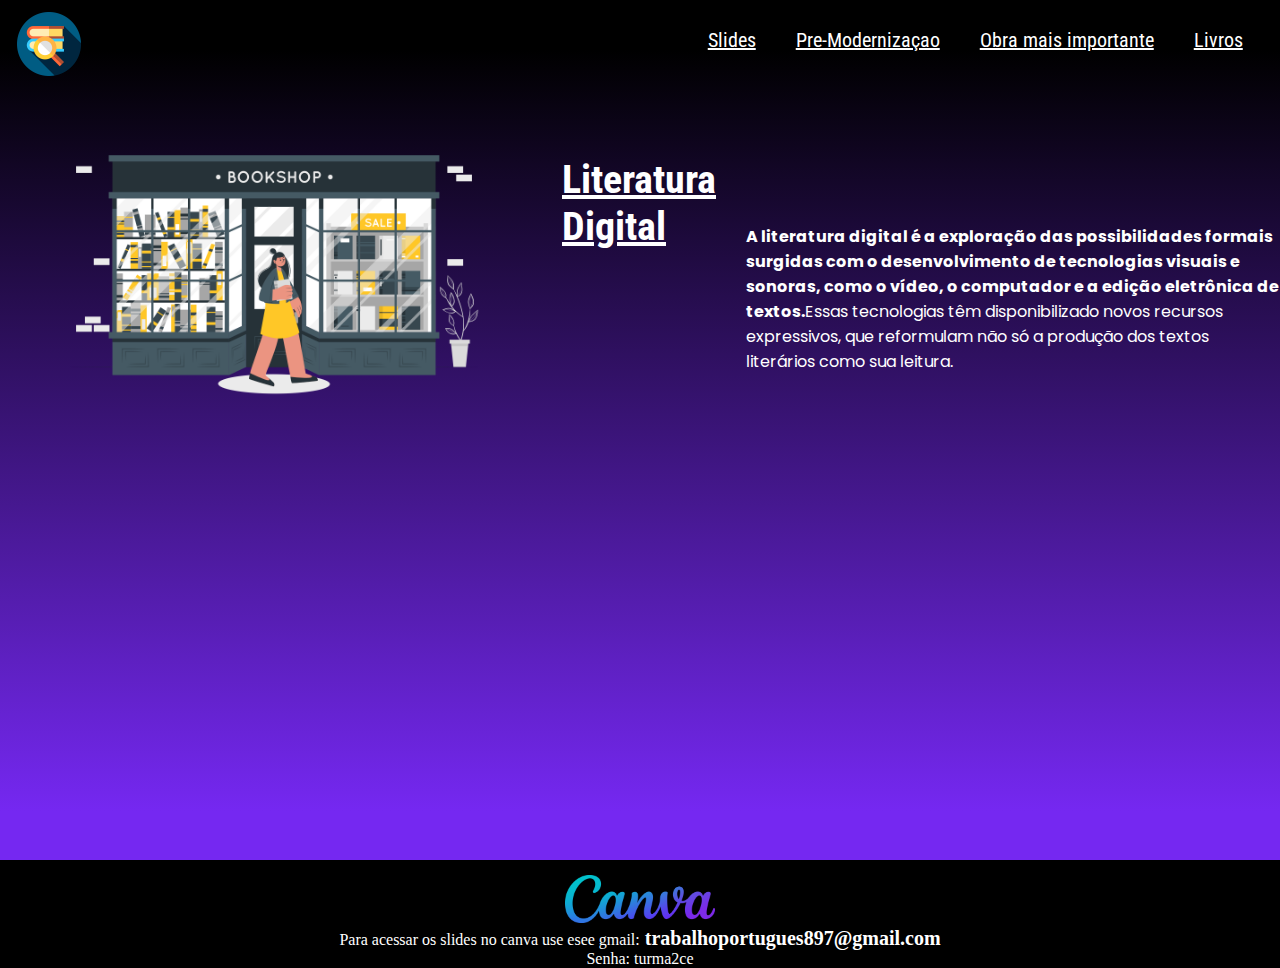
<file: index.html>
<!DOCTYPE html>
<html lang="pt-br">
<head>
    <meta charset="UTF-8">
   <link rel="stylesheet" href="style.css">
    <title>Portugues</title>
    <link rel="preconnect" href="https://fonts.googleapis.com">
<link rel="preconnect" href="https://fonts.gstatic.com" crossorigin>
<link href="https://fonts.googleapis.com/css2?family=Oswald&family=Poppins&display=swap" rel="stylesheet">
<link rel="preconnect" href="https://fonts.googleapis.com">
<link rel="preconnect" href="https://fonts.gstatic.com" crossorigin>
<link href="https://fonts.googleapis.com/css2?family=Oswald&family=Poppins&display=swap" rel="stylesheet">
<link rel="preconnect" href="https://fonts.googleapis.com">
<link rel="preconnect" href="https://fonts.gstatic.com" crossorigin>
<link href="https://fonts.googleapis.com/css2?family=Roboto+Condensed&display=swap" rel="stylesheet">



</head>
<body>
    <header class="cabecalho">
        <img class="logo" src="logo.png" alt="logo">
        <ul class="cabecalho-lista">
            <li class="itens"><a class="link-html" href="https://www.canva.com/design/DAFe9ffNE-M/QxPFZ2ml5GMnv_BE_jWHBQ/edit">Slides</a></li>
            <li class="itens"><a class="link-html" href="pre-modernização.html">Pre-Modernizaçao</a></li>
            <li class="itens"><a class="link-html" href="obra.html">Obra mais importante</a></li>
            <li class="itens"><a class="link-html" href="livros.html">Livros</a></li>
          
         
            
        </ul>
    </header>

    <div class="degrade">

    <header class="cabecalho2">
        <img class="img1" src="img1.png" alt="img1">
    <p class="titulo"><strong><u>Literatura <br>
        Digital</strong></u></p>
        
        <p class="texto"><strong>A literatura digital é a exploração das possibilidades formais surgidas com o desenvolvimento de tecnologias visuais e sonoras, como o vídeo, o computador e a edição eletrônica de textos.</strong>Essas tecnologias têm disponibilizado novos recursos expressivos, que reformulam não só a produção dos textos literários como sua leitura.</p>
        
    </header>

   
</div>

    <header class="gmail">
        <img class="canva" src="canva-slides.png" alt="canva">
        <p>Para acessar os slides no canva use esee gmail:<strong class="gmail-canva"> trabalhoportugues897@gmail.com </strong></p>
        <p>Senha: turma2ce</p>
       

    </header>
</body>
</html>
</file>
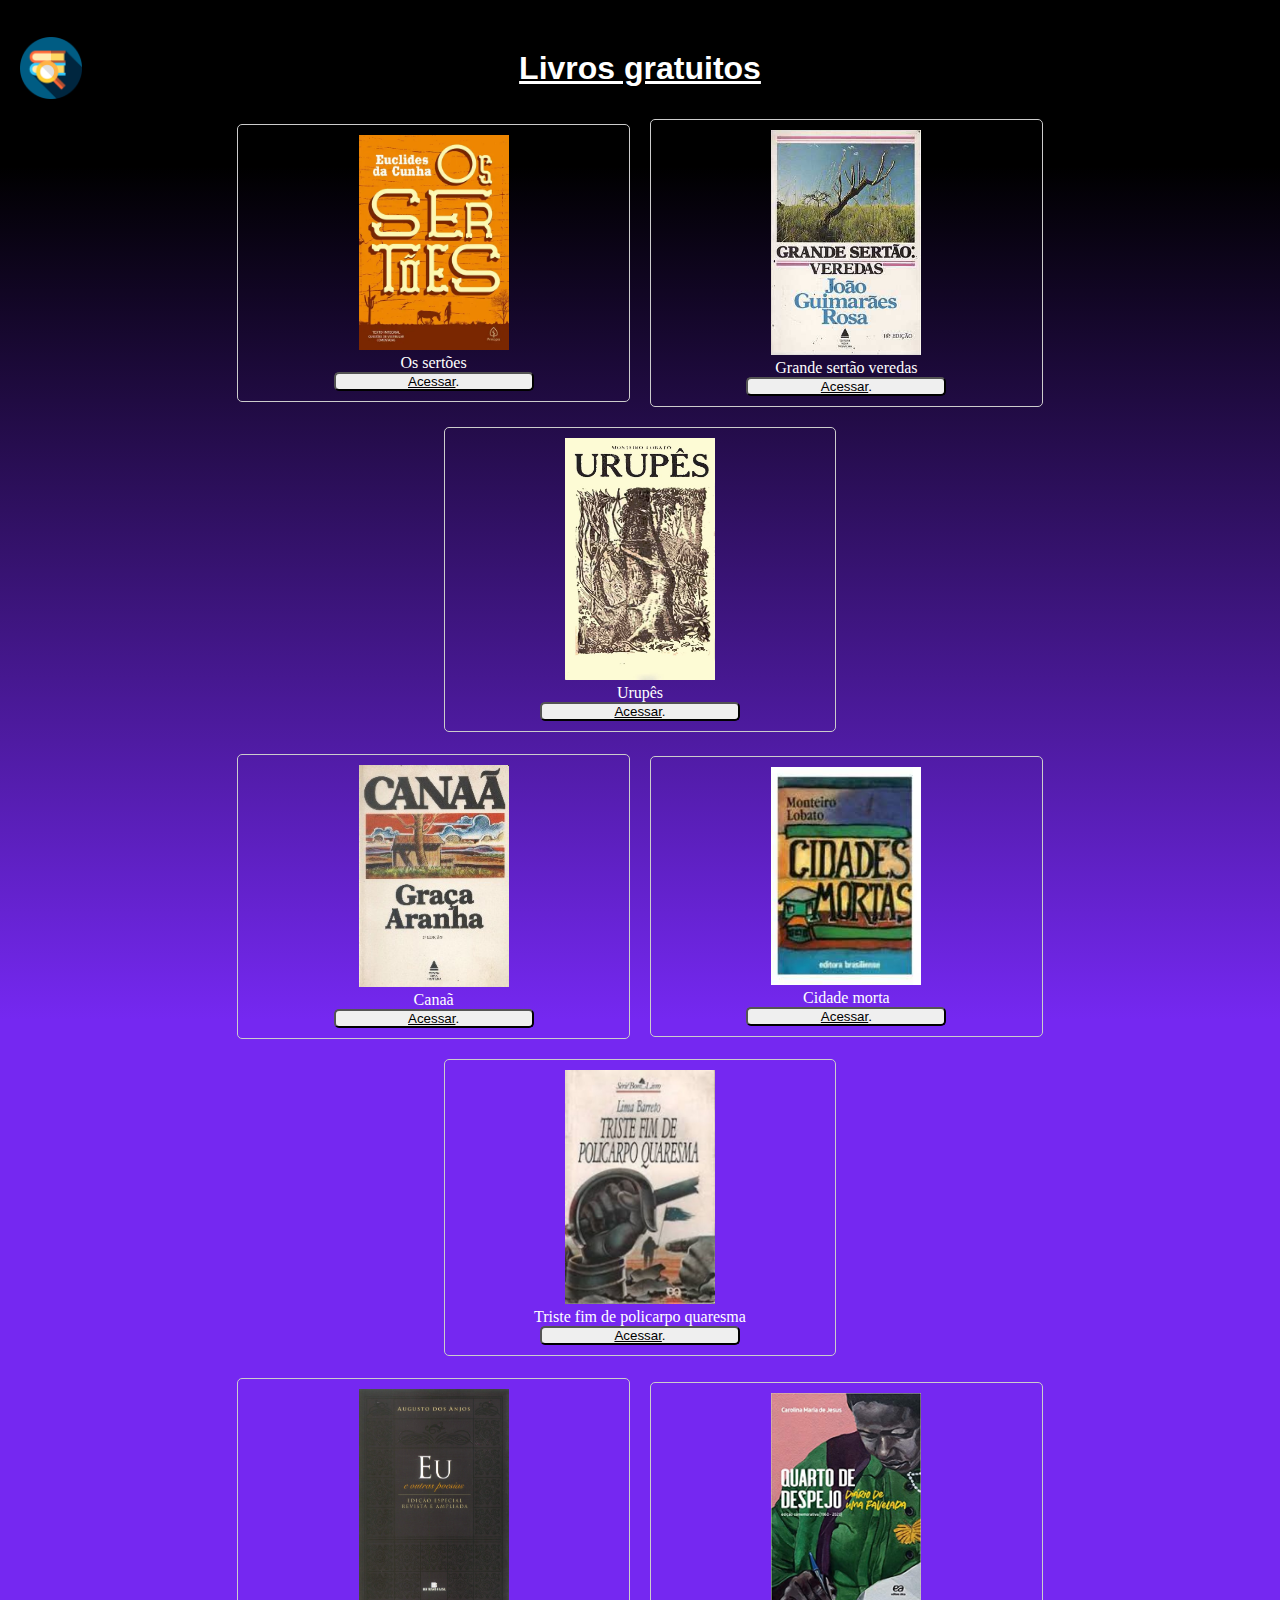
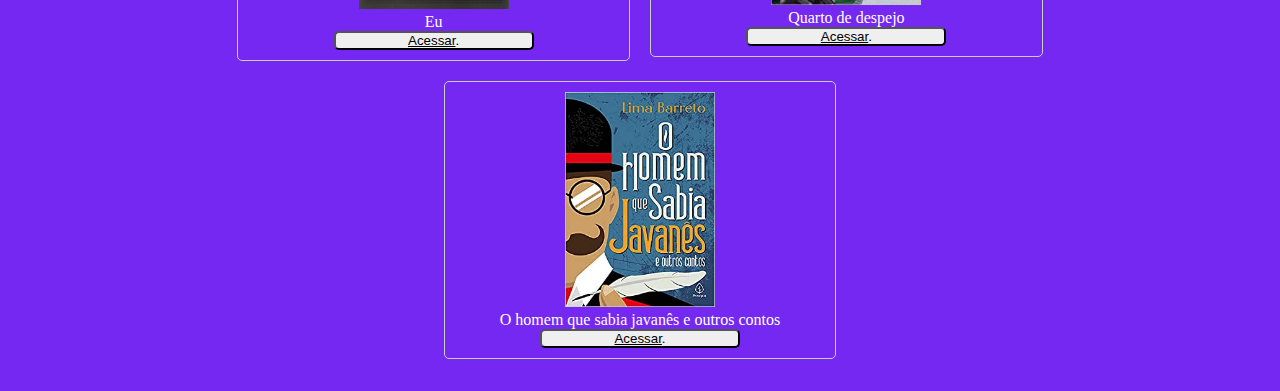
<file: livros.html>
<!DOCTYPE html>
<html lang="pt-br">
<head>
    <meta charset="UTF-8">
    <link rel="stylesheet" href="style.css">
    <title>Livros</title>
</head>
<body>
  <header class="cabecalho3">
    <a class="teste-de-link" href="index.html">
    <img class="logo" src="logo.png" alt="logo">
    <ul class="cabecalho-lista">
    </a>
     
        
    </ul>
</header>
    <div class="degrade2">
  
    <h1><strong><u>Livros gratuitos</u></strong></h1>

    <table class="table">
      <tr>
        <td class="card">
          <div>
            <img class="livro1" src="os sertoes.webp" />
          </div>
          <div>
            <p class="nome-livro">Os sertões</p>
          </div>
          <div class="btn" >
            <button> 
              <a class="link-livros" href="https://5ca0e999-de9a-47e0-9b77-7e3eeab0592c.usrfiles.com/ugd/5ca0e9_7b9cdae2b94e467699d0319e05c35acf.pdf">Acessar</a>.
              </p></button>
          </div>
        </td>


        <td class="card">
          <div>
            <img class="livro1" src="grande sertao varedas.jpg" />
          </div>
          <div>
            <p class="nome-livro">Grande sertão veredas</p>
          </div>
          <div class="btn" >
            <button> 
              <a class="link-livros" href="https://drive.google.com/file/d/1zv6I5TvGIqvnF40faa0xbgIeY3WhHAAm/view">Acessar</a>.
              </p></button>
          </div>
        </td>



        <td class="card">

          <div>
            <img class="livro1" src="urupes.jpg" />
          </div>
          <div>
            <p class="nome-livro">Urupês</p>
          </div>
          <div class="btn" >
            <button> 
              <a class="link-livros" href="https://upload.wikimedia.org/wikipedia/commons/e/e7/Urup%C3%AAs_%281919%29.pdf">Acessar</a>.
              </p></button>
          </div>
        </td>

      </tr>
      <tr>
        <td class="card">
            <div>
                <img class="livro1" src="canaa.jpg" />
              </div>
              <div>
                <p class="nome-livro">Canaã</p>
              </div>
              <div class="btn" >
                <button> 
                  <a class="link-livros" href="http://ibamendes.org/Canaa%20-%20Graca%20Aranha%20-%20IBA%20MENDES.pdf">Acessar</a>.
                  </p></button>
              </div>

        </td>


        <td class="card">

            <div>
                <img class="livro1" src="cidade morta.jpg" />
              </div>
              <div>
                <p class="nome-livro">Cidade morta</p>
              </div>
              <div class="btn" >
                <button> 
                  <a class="link-livros" href="file:///C:/Users/lucil/Downloads/Cidades%20Mortas.pdf">Acessar</a>.
                  </p></button>
              </div>
        </td>


        <td class="card">
            <div>
                <img class="livro1" src="triste fim.jpg" />
              </div>
              <div>
                <p class="nome-livro">Triste fim de policarpo quaresma </p>
              </div>
              <div class="btn" >
                <button> 
                  <a class="link-livros" href="https://camara-gov-br.usrfiles.com/ugd/5ca0e9_ebda356b2f4742f3bf3325afd9e44363.pdf">Acessar</a>.
                  </p></button>
              </div>

        </td>



      </tr>
      <tr>
        <td class="card">
          <div>
            <img class="livro1" src="eu algusto.jpg" />
          </div>
          <div>
            <p class="nome-livro">Eu</p>
          </div>
          <div class="btn" >
            <button> 
              <a class="link-livros" href="http://www.dominiopublico.gov.br/download/texto/bn00054a.pdf">Acessar</a>.
              </p></button>
          </div>

        </td>
        <td class="card">
          <div>
            <img class="livro1" src="quarto.jpg" />
          </div>
          <div>
            <p class="nome-livro">Quarto de despejo</p>
          </div>
          <div class="btn" >
            <button> 
              <a class="link-livros" href="http://dpid.cidadaopg.sp.gov.br/pde/arquivos/1623677495235~Quarto%20de%20Despejo%20-%20Maria%20Carolina%20de%20Jesus.pdf.pdf">Acessar</a>.
              </p></button>
          </div>
        </td>
        <td class="card">
          <div>
            <img class="livro1" src="o homem.jpg" />
          </div>
          <div>
            <p class="nome-livro">O homem que sabia javanês e outros contos </p>
          </div>
          <div class="btn" >
            <button> 
              <a class="link-livros" href="https://camara-gov-br.usrfiles.com/ugd/5ca0e9_ebda356b2f4742f3bf3325afd9e44363.pdf">Acessar</a>.
              </p></button>
          </div>
        </td>
      </tr>
    </table>
  </div>
</body>
</html>
</file>
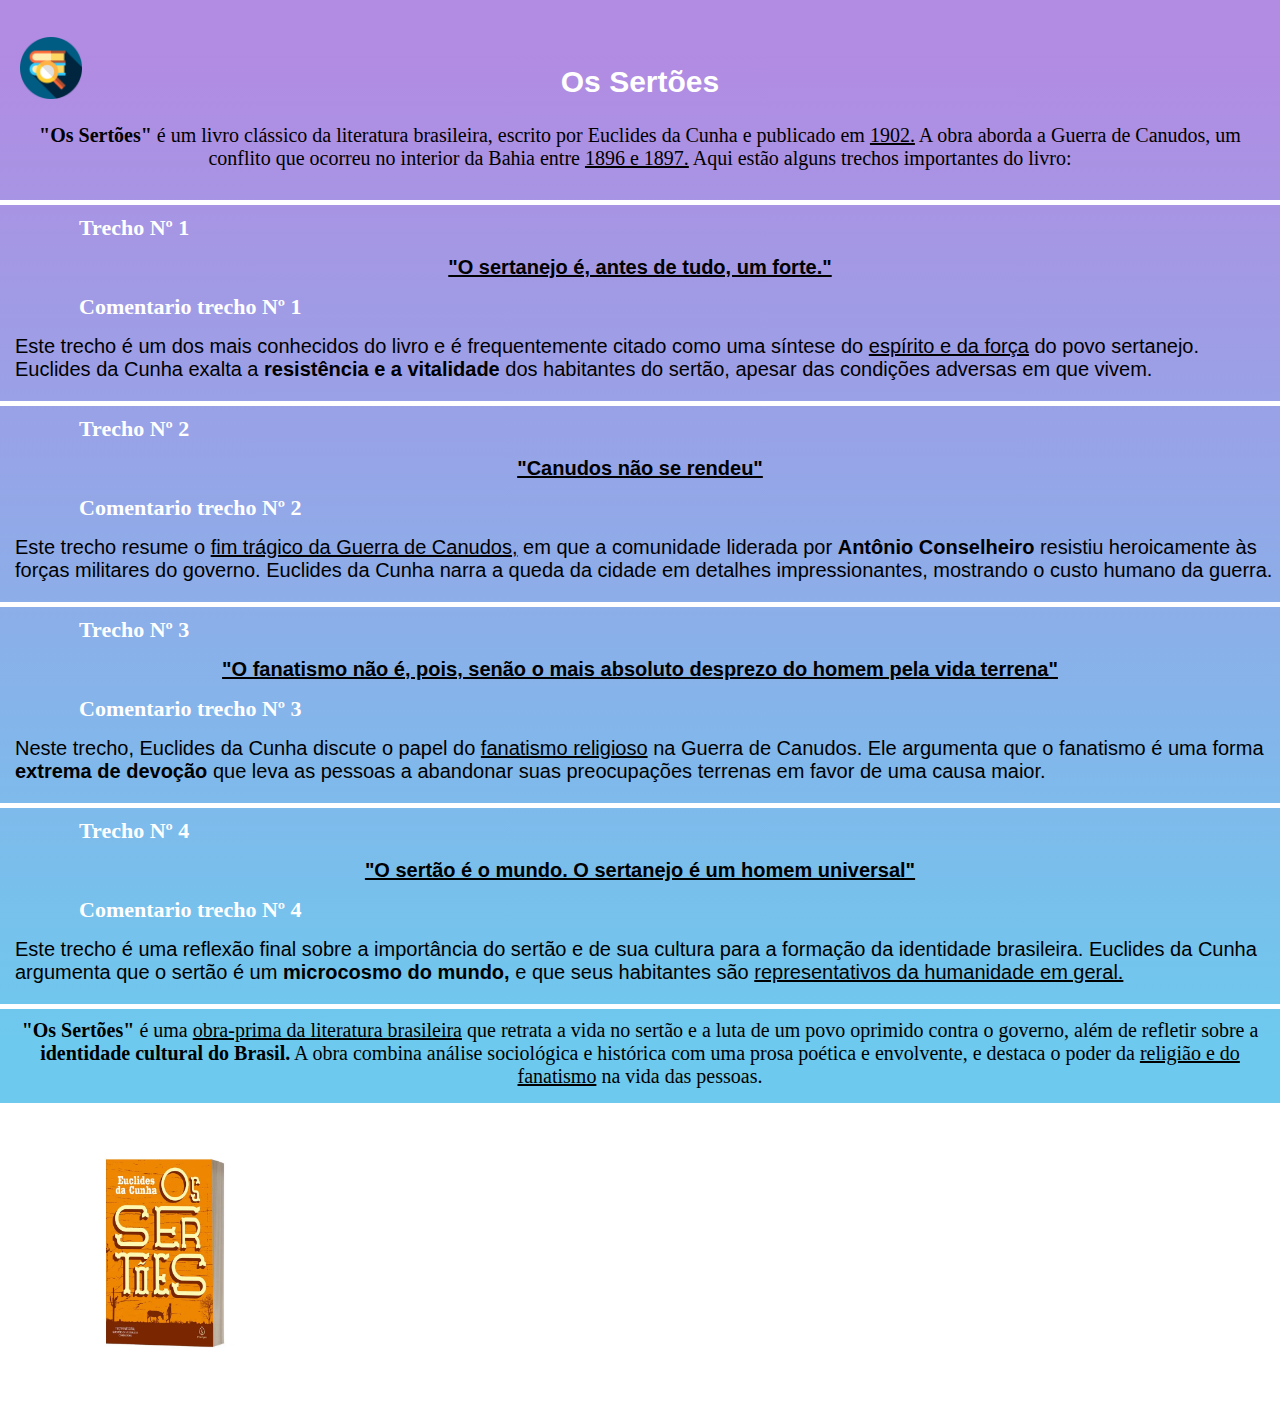
<file: obra.html>
<!DOCTYPE html>
<html lang="pt-br">
<head>
    <meta charset="UTF-8">
    <link rel="stylesheet" href="style.css">
    <title>O sertões</title>
</head>
    <body>
        <header class="cabecalho1">
            <a class="teste-de-link" href="index.html">
            <img class="logo" src="logo.png" alt="logo">
            <ul class="cabecalho-lista">
            </a>
             
                
            </ul>
        </header>
        <div class="cor-pre">
            <p class="titulo-obra"><Strong>Os Sertões</Strong></p>

            <p class="subtitulo-obra"><strong>"Os Sertões"</strong> é um livro clássico da literatura brasileira,
                escrito por Euclides da Cunha e publicado em <U>1902.</U>
                A obra aborda a Guerra de Canudos, um conflito que ocorreu no interior da Bahia entre <u>1896 e 1897.</u>
                Aqui estão alguns trechos importantes do livro:
            </p>

            <div class="teste-separa"> </div>
                <p class="trechos"><strong>Trecho Nº 1</strong></p>
                <p class="frase-trecho"><strong><u>"O sertanejo é, antes de tudo, um forte."</u></strong></p>
                <p class="trechos"><strong>Comentario trecho Nº 1</strong></p>
                <p class="comentario-trecho">Este trecho é um dos mais conhecidos do livro e é frequentemente citado como uma síntese do <u> espírito e da força</u> do povo sertanejo.
                    Euclides da Cunha exalta a <strong>resistência e a vitalidade</strong> dos habitantes do sertão,
                    apesar das condições adversas em que vivem.</p>
                
       
            <div class="teste-separa"> </div>
            <p class="trechos"><strong>Trecho Nº 2</strong></p>
            <p class="frase-trecho"><strong><u>"Canudos não se rendeu"</u></strong></p>
            <p class="trechos"><strong>Comentario trecho Nº 2</strong></p>

                <p class="comentario-trecho">Este trecho resume o <u>fim trágico da Guerra de Canudos,</u>
                    em que a comunidade liderada por <strong>Antônio Conselheiro</strong> resistiu heroicamente às forças militares do governo.
                    Euclides da Cunha narra a queda da cidade em detalhes impressionantes, mostrando o custo humano da guerra.
                </p>

           <div class="teste-separa"> </div>
           <p class="trechos"><strong>Trecho Nº 3</strong></p>
           <p class="frase-trecho"><strong><u>"O fanatismo não é, pois, senão o mais absoluto desprezo do homem pela vida terrena" </u></strong></p>
           <p class="trechos"><strong>Comentario trecho Nº 3</strong></p>
           <p class="comentario-trecho">Neste trecho, Euclides da Cunha discute o papel do <u>fanatismo religioso</u> na Guerra de Canudos.
             Ele argumenta que o fanatismo é uma forma <strong>extrema de devoção</strong> que leva as pessoas a abandonar suas preocupações terrenas em 
             favor de uma causa maior.
        </p>

        <div class="teste-separa"> </div>
            <p class="trechos"><strong>Trecho Nº 4</strong></p>
            <p class="frase-trecho"><strong><u>"O sertão é o mundo. O sertanejo é um homem universal" </u></strong></p>
            <p class="trechos"><strong>Comentario trecho Nº 4</strong></p>
            <p class="comentario-trecho"> Este trecho é uma reflexão final sobre a importância do sertão e de sua cultura para a formação da identidade brasileira.
                 Euclides da Cunha argumenta que o sertão é um <strong>microcosmo do mundo,</strong>
                  e que seus habitantes são <u>representativos da humanidade em geral.</u>
           </p>
           <div class="teste-separa"> </div>
           <p class="complemento-obra"><strong>"Os Sertões"</strong> é uma <u>obra-prima da literatura brasileira</u> que retrata a vida no sertão e a luta de um povo oprimido contra o governo,
             além de refletir sobre a <strong>identidade cultural do Brasil.</strong>
              A obra combina análise sociológica e histórica com uma prosa poética e envolvente, e destaca o poder da <u>religião e do fanatismo</u> 
              na vida das pessoas.</p>

            

     </div>

     <a  href="https://5ca0e999-de9a-47e0-9b77-7e3eeab0592c.usrfiles.com/ugd/5ca0e9_7b9cdae2b94e467699d0319e05c35acf.pdf">>
        <img  class="livro-os-sertoes-3d" src="os-sertoes-3d.webp" alt="os sertoes 3d">
      </a>
      
    
    </body>
</html>
</file>
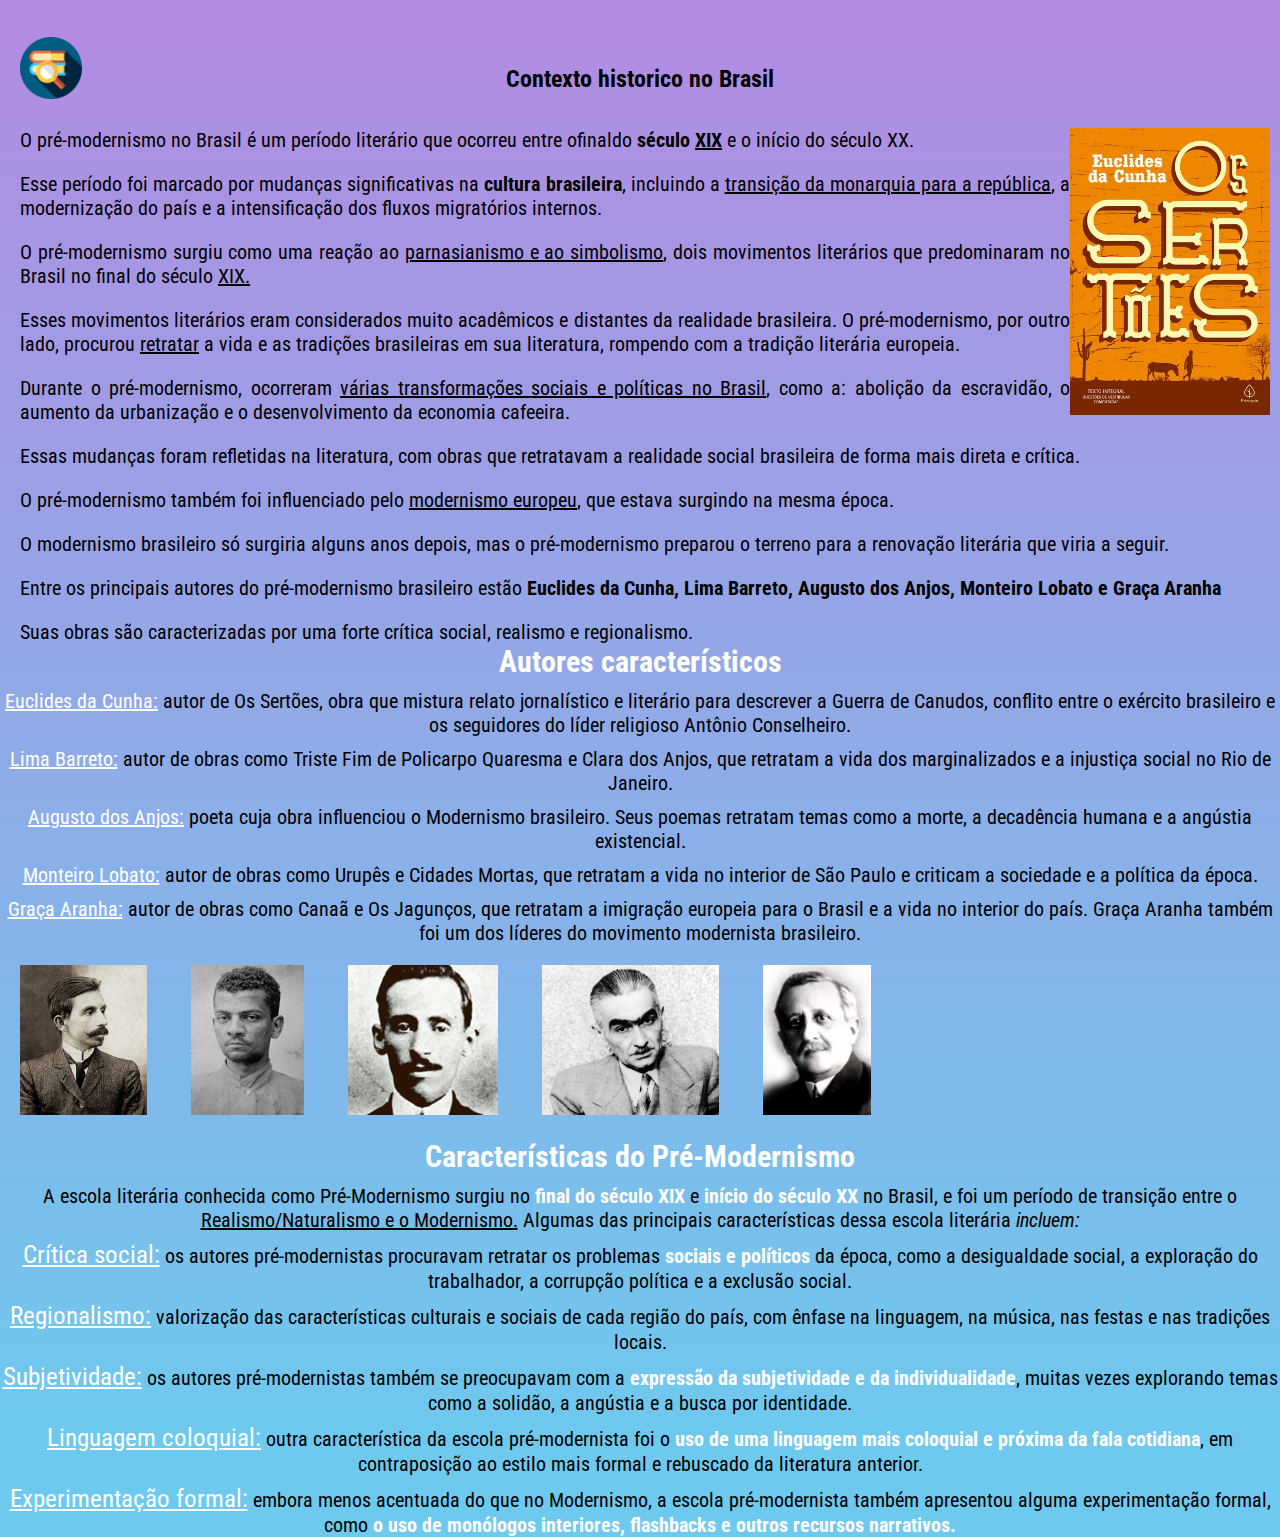
<file: pre-modernização.html>
<!DOCTYPE html>
<html lang="pt-br">
  <head>
    <meta charset="UTF-8" />
    <link rel="stylesheet" href="style.css" />
    <title>Pre-modernização</title>
    <link rel="preconnect" href="https://fonts.googleapis.com" />
    <link rel="preconnect" href="https://fonts.gstatic.com" crossorigin />
    <link
      href="https://fonts.googleapis.com/css2?family=Roboto+Condensed&display=swap"
      rel="stylesheet"
    />
    <link rel="preconnect" href="https://fonts.googleapis.com" />
    <link rel="preconnect" href="https://fonts.gstatic.com" crossorigin />
    <link
      href="https://fonts.googleapis.com/css2?family=Roboto+Condensed&display=swap"
      rel="stylesheet"
    />
  </head>
  <body>
    
    

    <div class="cor-pre">


      <header class="cabecalho1">
        <a class="teste-de-link" href="index.html">
        <img class="logo" src="logo.png" alt="logo">
        <ul class="cabecalho-lista">
        </a>
         
            
        </ul>
    </header>
    
    <h2>Contexto historico no Brasil</h2>
    
  
    
      <img class="os-sertoes" src="os sertoes.webp" alt="sertao" />
      <p class="texto-modernismo">
        O pré-modernismo no Brasil é um período literário que ocorreu entre
        ofinaldo <strong>século <u>XIX</u></strong> e o início do século XX.
      </p>
      <p class="texto-modernismo">
        Esse período foi marcado por mudanças significativas na
        <strong>cultura brasileira</strong>, incluindo a
        <u>transição da monarquia para a república</u>, a modernização do país e
        a intensificação dos fluxos migratórios internos.
      </p>
      <p class="texto-modernismo">
        O pré-modernismo surgiu como uma reação ao
        <u>parnasianismo e ao simbolismo</u>, dois movimentos literários que
        predominaram no Brasil no final do século <u>XIX.</u>
      </p>

      <p class="texto-modernismo">
        Esses movimentos literários eram considerados muito acadêmicos e
        distantes da realidade brasileira. O pré-modernismo, por outro lado,
        procurou <u>retratar</u> a vida e as tradições brasileiras em sua
        literatura, rompendo com a tradição literária europeia.
      </p>

      <p class="texto-modernismo">
        Durante o pré-modernismo, ocorreram
        <u>várias transformações sociais e políticas no Brasil</u>, como a:
        abolição da escravidão, o aumento da urbanização e o desenvolvimento da
        economia cafeeira.
      </p>

      <p class="texto-modernismo">
        Essas mudanças foram refletidas na literatura, com obras que retratavam
        a realidade social brasileira de forma mais direta e crítica.
      </p>

      <p class="texto-modernismo">
        O pré-modernismo também foi influenciado pelo <u>modernismo europeu</u>,
        que estava surgindo na mesma época.
      </p>

      <p class="texto-modernismo">
        O modernismo brasileiro só surgiria alguns anos depois, mas o
        pré-modernismo preparou o terreno para a renovação literária que viria a
        seguir.
      </p>

      <p class="texto-modernismo">
        Entre os principais autores do pré-modernismo brasileiro estão
        <strong
          >Euclides da Cunha, Lima Barreto, Augusto dos Anjos, Monteiro Lobato e
          Graça Aranha</strong
        >
      </p>

      <p class="texto-modernismo">
        Suas obras são caracterizadas por uma forte crítica social, realismo e
        regionalismo.
      </p>
 
   
      <h3>Autores característicos</h3>

      <p class="autores">
        <u class="autores-maior">Euclides da Cunha:</u> autor de Os Sertões,
        obra que mistura relato jornalístico e literário para descrever a Guerra
        de Canudos, conflito entre o exército brasileiro e os seguidores do
        líder religioso Antônio Conselheiro.
      </p>

      <p class="autores">
        <u class="autores-maior"> Lima Barreto:</u> autor de obras como Triste
        Fim de Policarpo Quaresma e Clara dos Anjos, que retratam a vida dos
        marginalizados e a injustiça social no Rio de Janeiro.
      </p>

      <p class="autores">
        <u class="autores-maior"> Augusto dos Anjos:</u> poeta cuja obra
        influenciou o Modernismo brasileiro. Seus poemas retratam temas como a
        morte, a decadência humana e a angústia existencial.
      </p>
      <p class="autores">
        <u class="autores-maior"> Monteiro Lobato:</u> autor de obras como
        Urupês e Cidades Mortas, que retratam a vida no interior de São Paulo e
        criticam a sociedade e a política da época.
      </p>
      <p class="autores">
        <u class="autores-maior"> Graça Aranha:</u> autor de obras como Canaã e Os Jagunços, que
        retratam a imigração europeia para o Brasil e a vida no interior do
        país. Graça Aranha também foi um dos líderes do movimento modernista
        brasileiro.
      </p>
      <img class="autores-imagem" src="euclides da cunha.jpg" alt="euclides">
      <img class="autores-imagem" src="Lima Barreto.webp" alt="Lima Barreto">
      <img class="autores-imagem" src="Augusto dos Anjos.jpg" alt="Augusto dos Anjos">
      <img class="autores-imagem" src="Monteiro Lobato.webp" alt="Monteiro Lobato">
      <img class="autores-imagem" src="Graça Aranha.webp" alt="Graça Aranha">

      <p class="titulo-caracterizado"><strong>Características do Pré-Modernismo</strong></p>

      <p class="caracteristica-escola">A escola literária conhecida como Pré-Modernismo surgiu no <strong class="negrito">final do século XIX</strong> e <strong class="negrito">início do século XX</strong> no Brasil, e foi um período de transição entre o <u> Realismo/Naturalismo  e o Modernismo.</u> Algumas das principais características dessa escola literária <em>incluem:</em></p>
      <p class="caracteristica-escola-item"><u class="cor-caracteristica">Crítica social:</u> os autores pré-modernistas procuravam retratar os problemas <strong class="negrito">sociais e políticos</strong> da época, como a desigualdade social, a exploração do trabalhador, a corrupção política e a exclusão social.</p>
      <p class="caracteristica-escola-item"><u class="cor-caracteristica">Regionalismo:</u> valorização das características culturais e sociais de cada região do país, com ênfase na linguagem, na música, nas festas e nas tradições locais.</p>
      <p class="caracteristica-escola-item"><u class="cor-caracteristica">Subjetividade:</u> os autores pré-modernistas também se preocupavam com a <strong class="negrito">expressão da subjetividade e da individualidade</strong>, muitas vezes explorando temas como a solidão, a angústia e a busca por identidade.</p>
      <p class="caracteristica-escola-item"><u class="cor-caracteristica">Linguagem coloquial:</u> outra característica da escola pré-modernista foi o <strong class="negrito">uso de uma linguagem mais coloquial e próxima da fala cotidiana</strong>, em contraposição ao estilo mais formal e rebuscado da literatura anterior.</p>
      <p class="caracteristica-escola-item"><u class="cor-caracteristica">Experimentação formal:</u> embora menos acentuada do que no Modernismo, a escola pré-modernista também apresentou alguma experimentação formal, como <strong class="negrito">o uso de monólogos interiores, flashbacks e outros recursos narrativos.</strong></p>







    </div>
  </body>
</html>
</file>
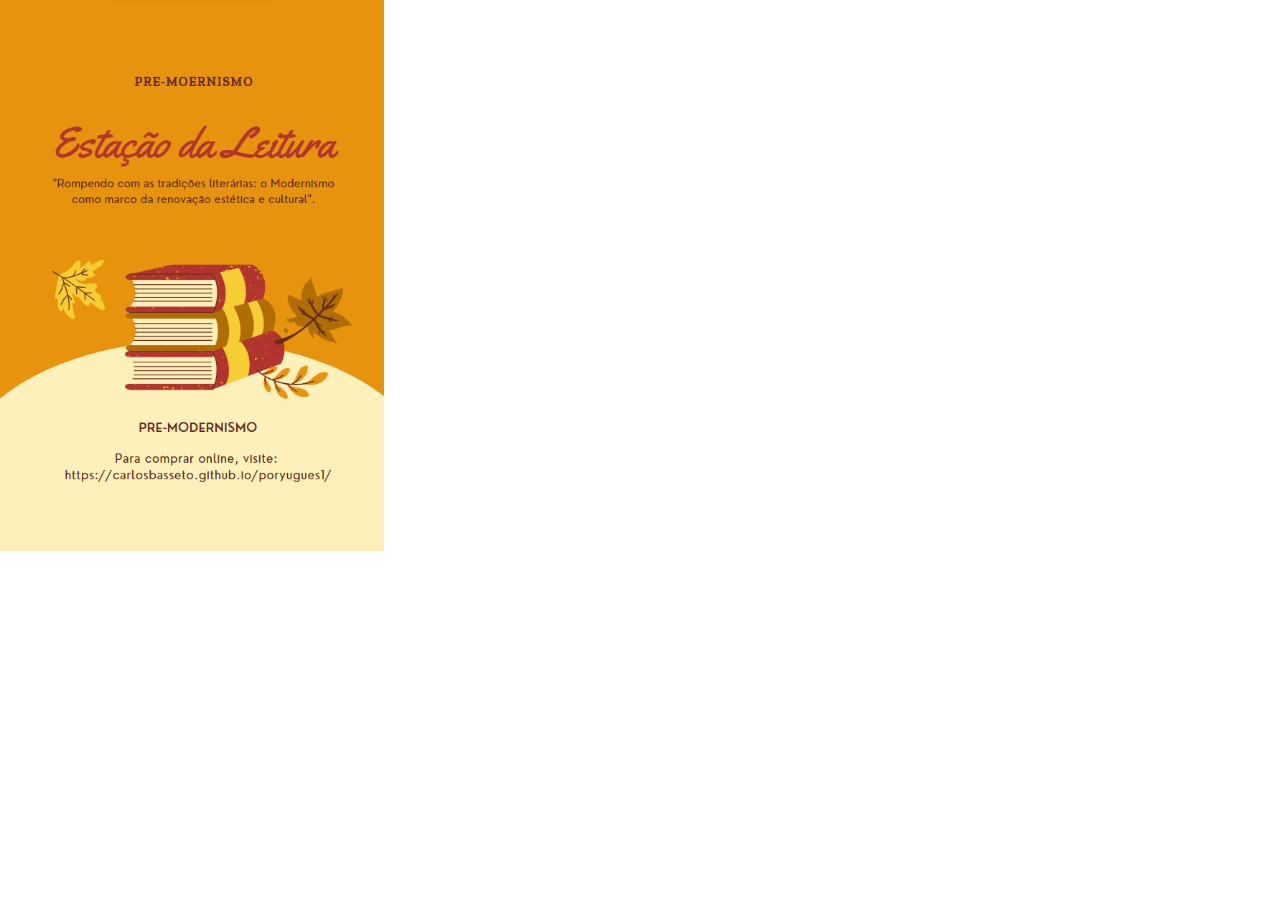
<file: slides.html>
<!DOCTYPE html>
<html lang="pt-br">
<head>
    <meta charset="UTF-8">
   <link rel="stylesheet" href="style.css">
    <title>Slides</title>
</head>
<body>
    <img class="slides-principal" src="teste.png" alt="principla-slides">

    
    
  </video>
</body>
</html>
</file>
<file: style.css>
* {
  padding: 0;
  margin: 0;
}

.cabecalho {
  background-color: #000000;
  color: white;
  display: flex;
  justify-content: space-around;
  align-items: center;
  height: 50px;
}

body {
  background: rgb(255, 255, 255);
}

.logo {
  margin-right: 45%;
  width: 5%;
  margin-top: 20px;
  margin-top: 3%;
}

.degrade {
  width: 100%;
  height: 90vh;
  background: #376083;
  background: linear-gradient(180deg, rgb(0, 0, 0) 0%, rgb(117, 40, 241) 94%);
}
.itens {
  display: inline-block;
  margin: 0 16px;
  text-align: center;
  color: #ffffff;
  font-size: 15px;
  margin-right: 20px;
  font-size: 17px;
  margin-top: 30px;
}

.img1 {
  width: 35%;
  margin-left: 50px;
  margin-top: 30%;
}

.titulo {
  color: #ffffff;
  font-family: "Roboto Condensed", sans-serif;
  display: inline-block;
  margin-top: 20%;
  font-size: 40px;
  margin-left: 5%;
}

.cabecalho2 {
  display: flex;
  align-items: center;
  height: 50px;
}

.texto {
  color: #ffffff;
  margin-top: 35%;
  font-family: "Oswald", sans-serif;
  font-family: "Poppins", sans-serif;
  margin-left: 30px;
}

h1 {
  font-family: "Oswald", sans-serif;
  font-family: "Poppins", sans-serif;
  text-align: center;
}

.containerCards {
  width: 100%;
  height: 100vh;

  flex-direction: row;
  align-items: center;
}

.card {
  border: 1px solid #ccc;
  border-radius: 5px;
  padding: 10px;
  margin: 10px;
  width: 30%;
  display: inline-block;
}

.table {
  width: 100%;
  text-align: center;
  padding: 20px;
}

.livro1 {
  width: 150px;
}

.nome-livro {
  color: #ffffff;
}

h1 {
  color: #ffffff;
}

.link-livros {
  color: #000;
}

button {
  width: 200px;
  border-radius: 5px;
}

.degrade2 {
  width: 100%;
  background: #0e0f0f;
  background: linear-gradient(180deg, rgb(0, 0, 0) 6%, rgb(117, 40, 241) 50%);
}

a {
  color: #ffffff;
}

h2 {
  text-align: center;
  font-family: "Roboto Condensed", sans-serif;
  padding: 15px;
}

.texto-modernismo {
  text-align: center;
  font-size: 20px;
  margin-top: 20px;
  font-family: "Roboto Condensed", sans-serif;
  text-align: justify;
  margin-left: 20px;
}

.principal {
  background: #edeecc;
}

.os-sertoes {
  float: right;
  margin-right: 10px;
  width: 200px;
  margin-top: 20px;
}

h3 {
  text-align: center;
  font-size: 30px;
  color: #ffffff;
  font-family: "Roboto Condensed", sans-serif;
}

.autores {
  font-size: 20px;
  text-align: center;
  font-family: "Roboto Condensed", sans-serif;
  margin-top: 10px;
}

.autores-maior {
  font-size: 20px;
  color: #ffffff;
}

.degrade3 {
  width: 100%;
  background: #0e0f0f;
  background: linear-gradient(
    180deg,
    rgb(117, 40, 241) 6%,
    rgb(205, 181, 237) 50%
  );
}

.cor-pre {
  background: linear-gradient(
    180deg,
    rgb(178, 139, 226) 0%,
    rgb(110, 201, 238) 94%
  );
}

.autores-imagem {
  margin: 20px;
  padding: 0;
  align-items: center;
  height: 150px;
}

.titulo-caracterizado {
  color: white;
  font-size: 30px;
  text-align: center;
  font-family: "Roboto Condensed", sans-serif;
}

.caracteristica-escola {
  font-size: 20px;
  text-align: center;
  font-family: "Roboto Condensed", sans-serif;
  margin-top: 10px;
}

.caracteristica-escola-item {
  text-align: center;
  font-size: 20px;
  font-family: "Roboto Condensed", sans-serif;
  margin-top: 8px;
}

.cor-caracteristica {
  font-size: 25px;
  color: white;
}

.negrito {
  color: #ffffff;
}

.logo1 {
  margin-right: 45%;
  width: 5%;
  margin-top: 20px;
  margin-top: 3%;
}

.cabecalho1 {
  background-color: rgb(178, 139, 226);
  color: white;
  display: flex;
  justify-content: space-around;
  align-items: center;
  height: 50px;
}

.cor {
  color: #000;
  font-size: 20px;
  font-family: "Roboto Condensed", sans-serif;
}

.logo1 {
  margin-right: 45%;
  width: 10%;
  margin-top: 20%;
  margin-top: 3%;
}

.link-html {
  font-family: "Roboto Condensed", sans-serif;
  font-size: 20px;
}

.slides-principal {
  width: 30%;
  text-align: center;
}

/*celular*/
@media screen and (max-width: 768px) {
  nav li {
    float: none;
    text-align: center;
    width: 100%;
  }
}

footer p {
  display: none;
}

/*celular*/
@media screen and (max-width: 768px) {
  nav li {
    float: none;
    text-align: center;
    width: 100%;
  }
}

footer p {
  display: none;
}

.gmail {
  color: #ffffff;
  background: #000;
  text-align: center;
}

.canva {
  width: 150px;
  margin-top: 15px;
}

.gmail-canva {
  font-size: 20px;
}

.cabecalho1 {
  background-color: rgb(178, 139, 226);
  color: white;
  display: flex;
  justify-content: space-around;
  align-items: center;
  height: 50px;
}

.teste-de-link {
  display: inline-block;
  width: 100%;
  height: 100%;
  margin-left: 20px;
}

.titulo-obra {
  color: #ffffff;
  text-align: center;
  font-size: 30px;
  font-family: "Roboto Condensed", sans-serif;
  padding: 15px;
}

.subtitulo-obra {
  text-align: center;
  font-size: 20px;
  padding: 10px;
}

.trechos {
  font-size: 22px;
  margin-left: 5%;
  color: #ffffff;
  padding: 15px;
}

.frase-trecho {
  text-align: center;
  font-size: 20px;
  font-family: "Roboto Condensed", sans-serif;
}

.comentario-trecho {
  justify-content: space-around;
  font-size: 20px;
  font-family: "Roboto Condensed", sans-serif;
  margin-left: 15px;
}

.teste-separa {
  text-align: center;
  position: relative;
}
.teste-separa:before,
.teste-separa:after {
  content: "";
  width: 50%;
  height: 5px;
  background: #ffffff;
  position: absolute;
  top: 50%;
}
.teste-separa:before {
  left: 0;
}
.teste-separa:after {
  right: 0;
}

.teste-separa {
  font-family: Verdana, Geneva, Tahoma, sans-serif;
}

.teste-separa {
  margin-top: 20px;
}

.complemento-obra {
  text-align: center;
  font-size: 20px;
  padding: 15px;
}

.livro-os-sertoes-3d {
  width: 300px;
}

.icone {
  width: 24px;
}

.cabecalho3 {
  background-color: rgb(0, 0, 0);
  color: white;
  display: flex;
  justify-content: space-around;
  align-items: center;
  height: 50px;
}

.nomes-participantes {
  color: #ffffff;
  margin-left: 80%;
  font-size: 20px;
}
</file>
